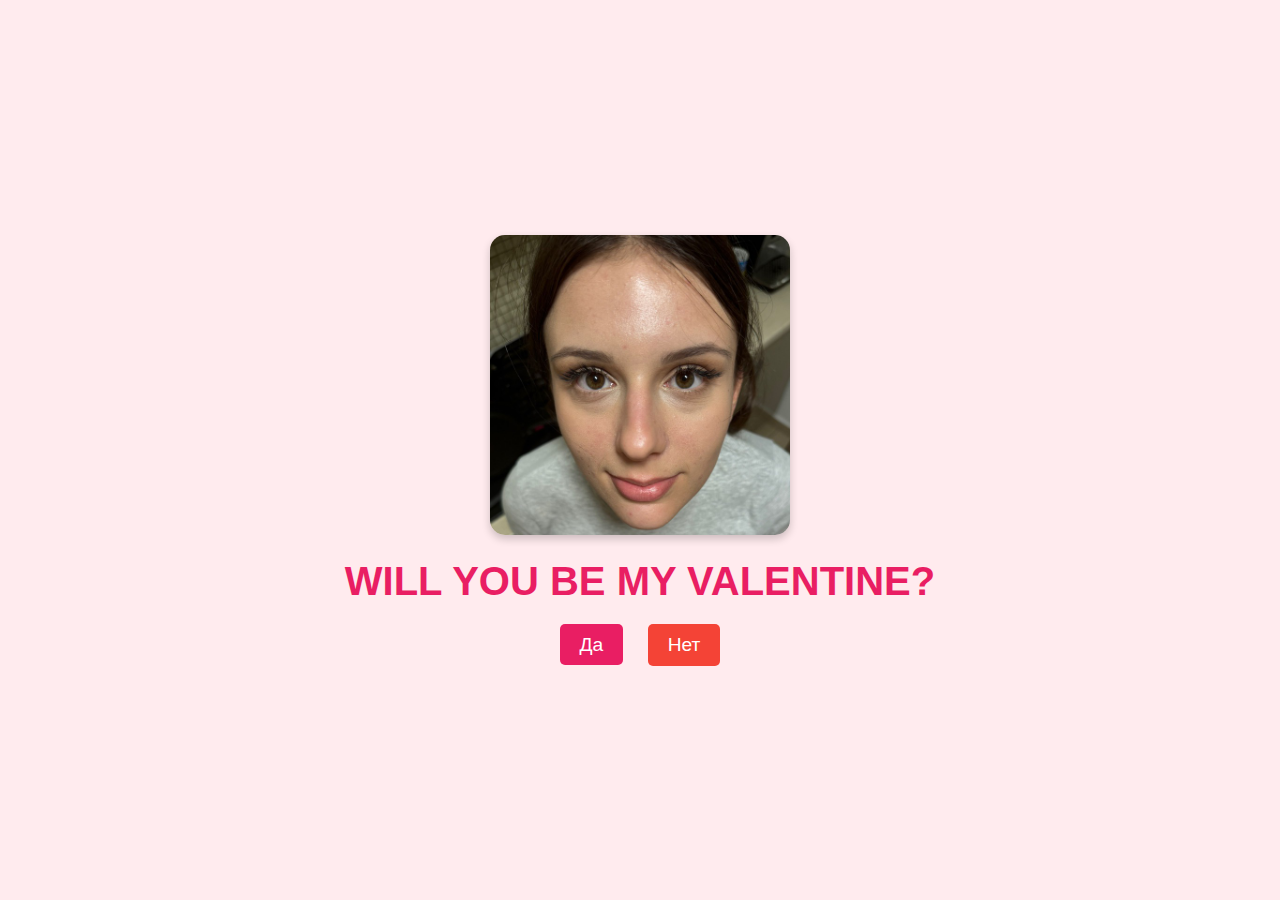
<file: index.html>
<!DOCTYPE html>
<html lang="ru">
<head>
    <meta charset="UTF-8">
    <meta name="viewport" content="width=device-width, initial-scale=1.0">
    <title>WILL YOU BE MY VALENTINE?</title>
    <link rel="stylesheet" href="styles.css">
</head>
<body>
    <div class="container">
        <a href="acception.html">
            <img src="images/гриб.jpg" alt="Valentine Image" class="valentine-image">
        </a>
        <h1>WILL YOU BE MY VALENTINE?</h1>
        <div class="buttons">
            <a href="acception.html" class="button yes">Да</a>
            <button class="button no" id="noButton">Нет</button>
        </div>
    </div>
    <script src="script.js"></script>
</body>
</html>
</file>
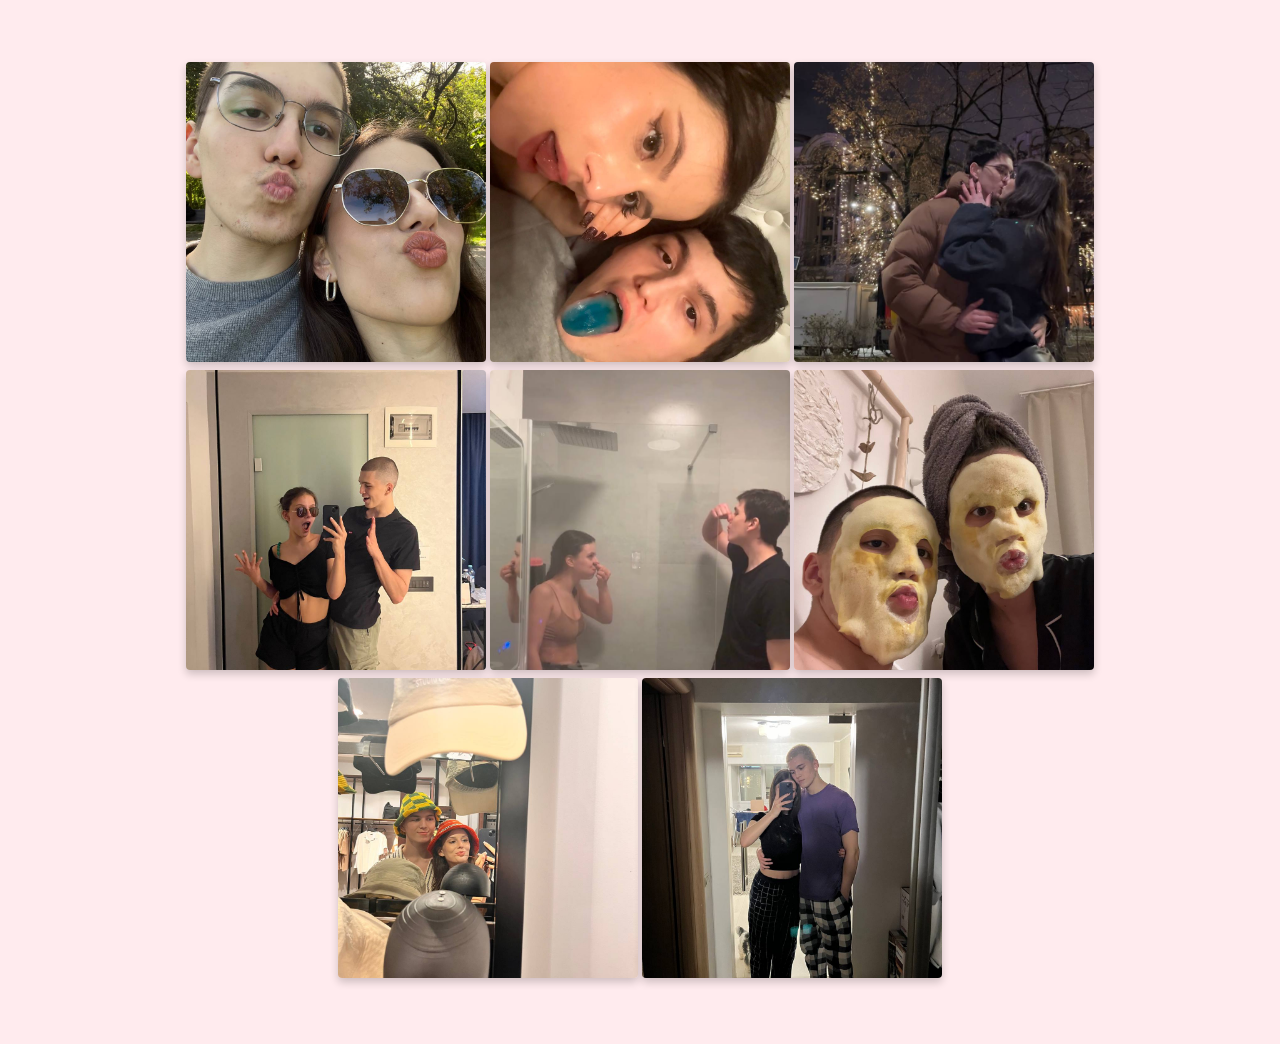
<file: acception.html>
<!DOCTYPE html>
<html lang="ru">
<head>
    <meta charset="UTF-8">
    <meta name="viewport" content="width=device-width, initial-scale=1.0">
    <title>валентинка</title>
    <link rel="stylesheet" href="acception.css">
</head>
<body>
    <div class="collage">
        <div class="image-container">
            <img src="images/1.jpg" alt="Photo 1">
            <div class="love-text">i love u</div>
        </div>
        <div class="image-container">
            <img src="images/2.jpg" alt="Photo 2">
            <div class="love-text">i love u</div>
        </div>
        <div class="image-container">
            <img src="images/3.jpg" alt="Photo 3">
            <div class="love-text">i love u</div>
        </div>
        <div class="image-container">
            <img src="images/4.jpg" alt="Photo 4">
            <div class="love-text">i love u</div>
        </div>
        <div class="image-container">
            <img src="images/5.jpg" alt="Photo 5">
            <div class="love-text">i love u</div>
        </div>
        <div class="image-container">
            <img src="images/6.jpg" alt="Photo 6">
            <div class="love-text">i love u</div>
        </div>
        <div class="image-container">
            <img src="images/7.jpg" alt="Photo 7">
            <div class="love-text">i love u</div>
        </div>
        <div class="image-container">
            <img src="images/8.jpg" alt="Photo 8">
            <div class="love-text">i love u</div>
        </div>
    </div>
</body>
</html>
</file>
<file: styles.css>
body {
    margin: 0;
    padding: 0;
    display: flex;
    justify-content: center;
    align-items: center;
    height: 100vh;
    background-color: #ffebee;
    font-family: 'Arial', sans-serif;
}

.container {
    text-align: center;
}

.valentine-image {
    width: 300px;
    height: auto;
    border-radius: 15px;
    box-shadow: 0 4px 8px rgba(0, 0, 0, 0.2);
}

h1 {
    color: #e91e63;
    font-size: 2.5em;
    margin: 20px 0;
}

.buttons {
    margin-top: 20px;
}

.button {
    padding: 10px 20px;
    margin: 0 10px;
    font-size: 1.2em;
    border: none;
    border-radius: 5px;
    cursor: pointer;
    text-decoration: none;
    color: white;
}

.yes {
    background-color: #e91e63;
}

.no {
    background-color: #f44336;
}
</file>
<file: acception.css>
body {
    margin: 0;
    padding: 0;
    background-color: #ffebee;
    font-family: 'Arial', sans-serif;
}

.collage {
    display: flex;
    flex-wrap: wrap;
    justify-content: center;
    align-items: center;
    padding: 60px;
}

.image-container {
    position: relative; 
    margin: 2px;
}

.image-container img {
    width: 300px;
    height: 300px;
    border-radius: 4px;
    box-shadow: 0 4px 8px rgba(0, 0, 0, 0.2);
    transition: transform 0.3s ease;
    object-fit: cover;
}

.image-container:hover img {
    transform: scale(1.1);
}

.love-text {
    position: absolute;
    top: 50%;
    left: 50%;
    transform: translate(-50%, -50%);
    width: 100px;
    height: 100px;
    background-color: rgb(248, 248, 248);
    border-radius: 50%;
    display: flex;
    justify-content: center;
    align-items: center;
    font-size: 14px;
    color: #641540;
    font-weight: bold;
    opacity: 0;
    transition: opacity 0.3s ease;
    box-shadow: 0 4px 8px rgba(0, 0, 0, 0.2);
    pointer-events: none; 
}

.image-container:hover .love-text {
    opacity: 1;
}
</file>
